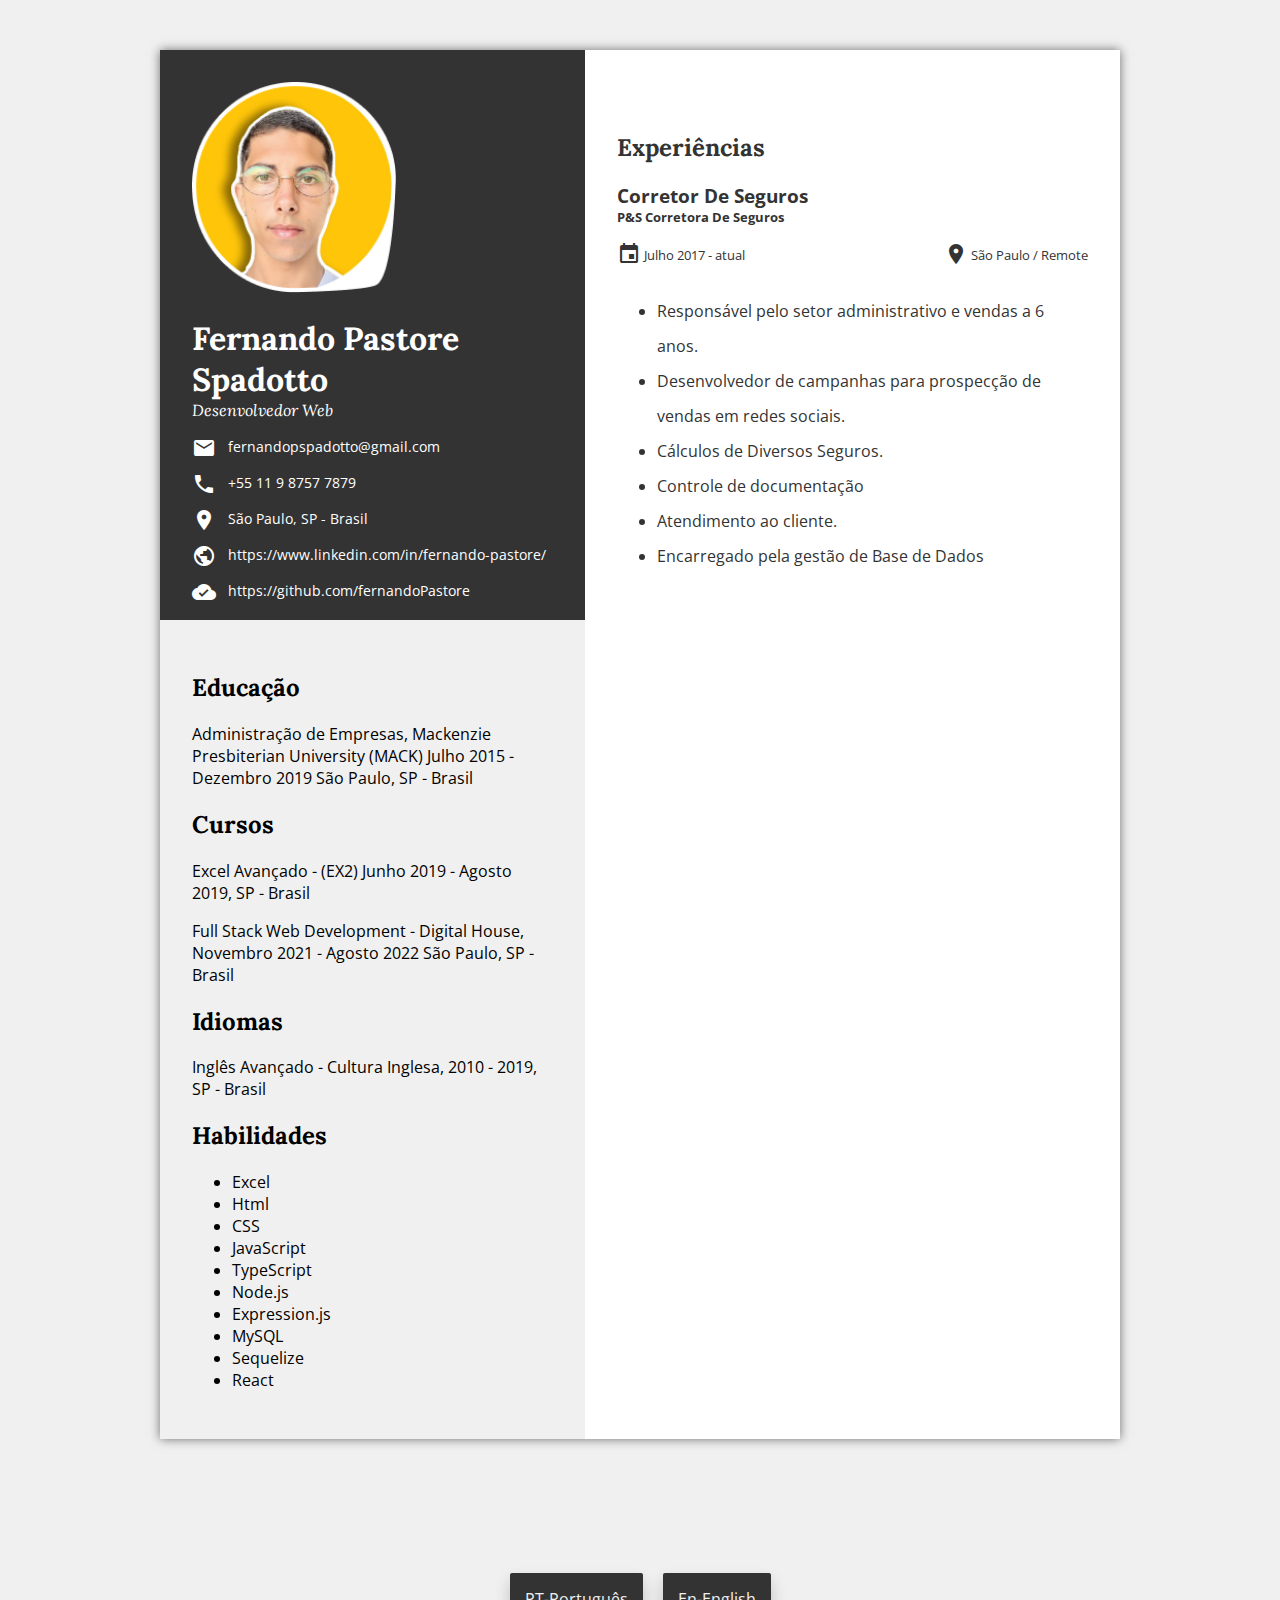
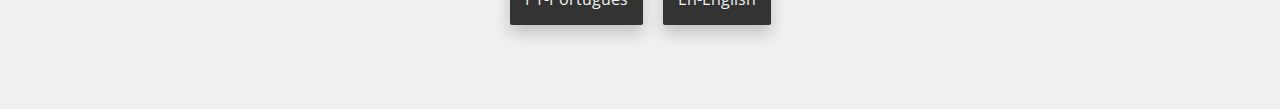
<file: index.html>
<!DOCTYPE html>
<html lang="pt">
<head>
    <meta charset="UTF-8">
    <meta http-equiv="X-UA-Compatible" content="IE=edge">
    <meta name="viewport" content="width=device-width, initial-scale=1.0">
    <title>Fernando Pastore - Resume</title>
     <link rel="stylesheet" href="./public/style.css">
     <link href="https://fonts.googleapis.com/icon?family=Material+Icons" rel="stylesheet">
</head>
<body>
    <main>
    <section id="contact">
        <img src="./public/img/my_photo.png" alt="my-photo">
        <h1>Fernando Pastore Spadotto</h1>
        <h2>Desenvolvedor Web</h2>
        <ul>
            <li>
                <i class="material-icons">email</i>
                <a href="fernandopspadotto@gmail.com">fernandopspadotto@gmail.com</a>
            </li>
            <li>
                <i class="material-icons">phone</i>
                <a href="tel:+5511987577879">+55 11 9 8757 7879</a>
            </li>
            <li>
                <i class="material-icons">place</i>
                <span>São Paulo, SP - Brasil</span>
            </li>
            <li>
                <i class="material-icons">public</i>
                <a href="https://www.linkedin.com/in/fernando-pastore-271a3915a/">
                    https://www.linkedin.com/in/fernando-pastore/</a>
            </li>
            <li>
                <i class="material-icons">cloud_done</i>
                <a href="https://github.com/fernandoPastore">https://github.com/fernandoPastore</a>
            </li>
           
        </ul>
    </section>
    <section id="skills">
        <h2>Educação</h2>
        <p>
            Administração de Empresas, Mackenzie Presbiterian University (MACK) Julho 2015 - Dezembro 2019 São Paulo, SP - Brasil
        </p>
        <h2>Cursos</h2>
        <p>
            Excel Avançado - (EX2) Junho 2019 - Agosto 2019, SP - Brasil
        </p>
        <p>
            Full Stack Web Development - Digital House, Novembro 2021 - Agosto 2022 São Paulo, SP - Brasil
        </p>
        <h2>Idiomas</h2>
        <p>
            Inglês Avançado - Cultura Inglesa, 2010 - 2019, SP - Brasil
        </p>
        <h2>Habilidades</h2>
        <ul>
            <li>Excel</li>
            <li>Html</li>
            <li>CSS</li>
            <li>JavaScript</li>
            <li>TypeScript</li>
            <li>Node.js</li> 
            <li>Expression.js</li>
            <li>MySQL</li>
            <li>Sequelize</li>
            <li>React</li>
        </ul>
    </section>
    <section id="experiences">
        <h2>Experiências</h2>
        <article>
        <h3>Corretor De Seguros</h3>
        <h4>P&S Corretora De Seguros</h4>
        <div>
            <span>
                <i class="material-icons">event</i>
                Julho 2017 - atual
            </span>
            <span>
                <i class="material-icons">place</i>
                São Paulo / Remote
            </span>
        </div>
        <ul>
            <li>Responsável pelo setor administrativo e vendas a 6 anos.</li>
            <li>Desenvolvedor de campanhas para prospecção de vendas em redes sociais.</li>
            <li>Cálculos de Diversos Seguros.</li>
            <li>Controle de documentação</li>
            <li>Atendimento ao cliente.</li>
            <li>Encarregado pela gestão de Base de Dados</li>
        </ul>
    </section>
    </main>

    <script src="app.js"></script>
</body>
<footer>
    <a id="pt" href="./index.html">PT-Português</a>
    <a id="en" href="./index_en.html">En-English</a>
</footer>
</html>
</file>
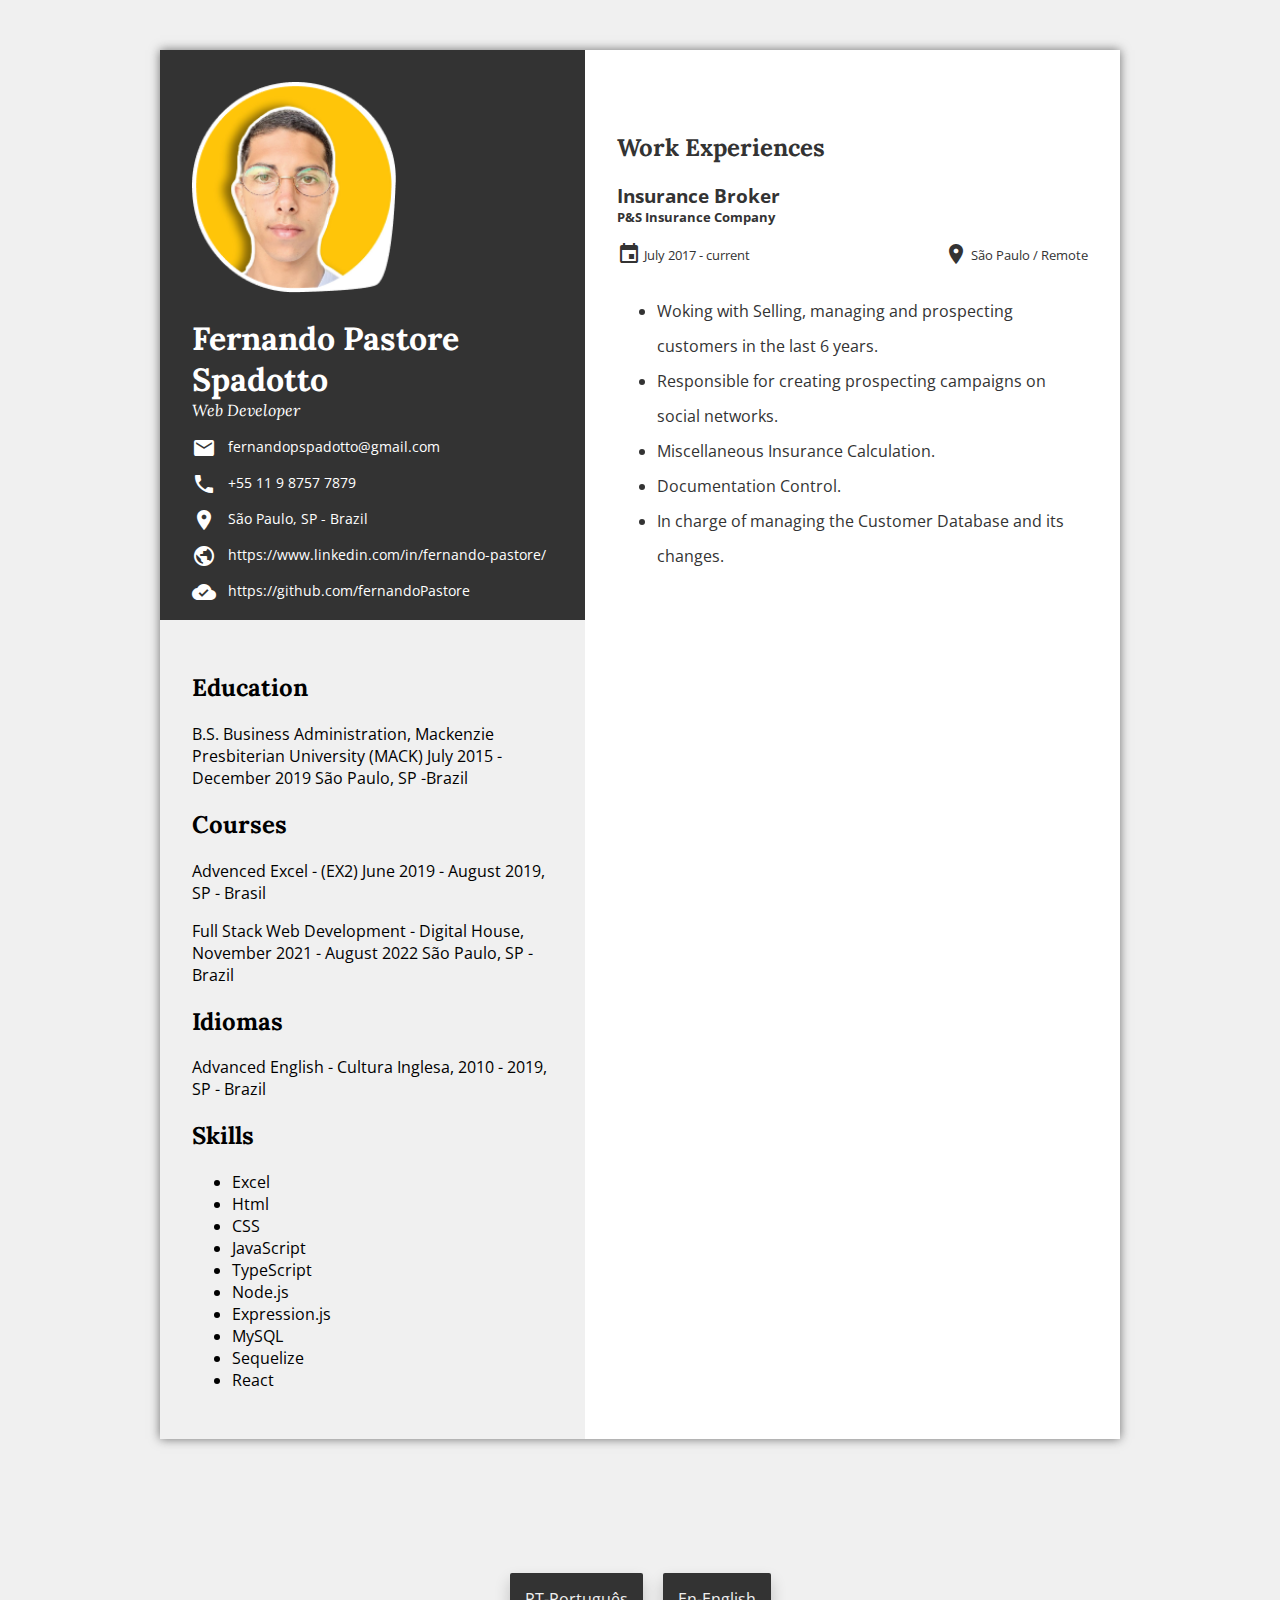
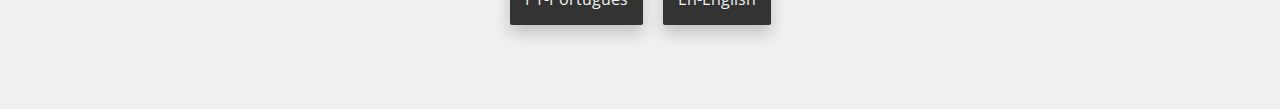
<file: index_en.html>
<!DOCTYPE html>
<html lang="en">
<head>
    <meta charset="UTF-8">
    <meta http-equiv="X-UA-Compatible" content="IE=edge">
    <meta name="viewport" content="width=device-width, initial-scale=1.0">
    <title>Fernando Pastore - Resume</title>
     <link rel="stylesheet" href="./public/style.css">
     <link href="https://fonts.googleapis.com/icon?family=Material+Icons" rel="stylesheet">
</head>
<body>
    <main>
    <section id="contact">
        <img src="./public/img/my_photo.png" alt="my-photo">
        <h1>Fernando Pastore Spadotto</h1>
        <h2>Web Developer</h2>
        <ul>
            <li>
                <i class="material-icons">email</i>
                <a href="fernandopspadotto@gmail.com">fernandopspadotto@gmail.com</a>
            </li>
            <li>
                <i class="material-icons">phone</i>
                <a href="tel:+5511987577879">+55 11 9 8757 7879</a>
            </li>
            <li>
                <i class="material-icons">place</i>
                <span>São Paulo, SP - Brazil</span>
            </li>
            <li>
                <i class="material-icons">public</i>
                <a href="https://www.linkedin.com/in/fernando-pastore-271a3915a/">
                    https://www.linkedin.com/in/fernando-pastore/</a>
            </li>
            <li>
                <i class="material-icons">cloud_done</i>
                <a href="https://github.com/fernandoPastore">https://github.com/fernandoPastore</a>
            </li>
           
        </ul>
    </section>
    <section id="skills">
        <h2>Education</h2>
        <p>
            B.S. Business Administration, Mackenzie Presbiterian University (MACK) July 2015 - December 2019 São Paulo, SP -Brazil
        </p>
        <h2> Courses</h2>
        <p>
            Advenced Excel - (EX2) June 2019 - August 2019, SP - Brasil
        </p>
        <p>
            Full Stack Web Development - Digital House, November 2021 - August 2022 São Paulo, SP -Brazil
        </p>
        <h2>Idiomas</h2>
        <p>
            Advanced English - Cultura Inglesa, 2010 - 2019, SP - Brazil
        </p>
        <h2>Skills</h2>
        <ul>
            <li>Excel</li>
            <li>Html</li>
            <li>CSS</li>
            <li>JavaScript</li>
            <li>TypeScript</li>
            <li>Node.js</li>
            <li>Expression.js</li>
            <li>MySQL</li>
            <li>Sequelize</li>
            <li>React</li>
        </ul>
    </section>
    <section id="experiences">
        <h2>Work Experiences</h2>
        <article>
            <h3>Insurance Broker</h3>
            <h4>P&S Insurance Company</h4>
            <div>
                <span>
                    <i class="material-icons">event</i>
                    July 2017 - current
                </span>
                <span>
                    <i class="material-icons">place</i>
                    São Paulo / Remote
                </span>
            </div>
            <ul>
                <li>Woking with Selling, managing and prospecting customers in the last 6 years.</li>
                <li>Responsible for creating prospecting campaigns on social networks.</li>
                <li>Miscellaneous Insurance Calculation.</li>
                <li>Documentation Control.</li>
                <li>In charge of managing the Customer Database and its changes.</li>
            </ul>
    </section>
    </main>

    <script src="app.js"></script>
</body>
<footer>
    <a id="pt" href="./index.html">PT-Português</a>
    <a id="en" href="./index_en.html">En-English</a>
</footer>
</html>
</file>
<file: public/style.css>
@import url('https://fonts.googleapis.com/css2?family=Lora&family=Open+Sans&display=swap');

* {
    box-sizing: border-box;
    font-family: 'Open Sans', sans-serif;
}

html {
    font-size: 16px;
}


body {
    margin: 0;
    padding: 0;
    background-color: #F0F0F0;
    height: 100vh;
}


h1, h2{
    font-family: 'Lora', serif;
}

main {
    background-color: white;
    width: 960px;
    margin: 50px auto;
    display: grid;
    grid-template-areas: "contact experiences"
                         "skills  experiences";
    grid-template-columns: 425px 2fr;
    grid-template-rows: 570px 1fr;
    box-shadow: 0 0 10px  rgb(110, 110, 110);
}

main  section {
    padding: 32px;
}

#contact {
    grid-area: contact;
    background-color: #333;
    color: white;
}

#contact img {
    height:auto;
    width: 204px;
    margin-bottom: 20px;
}

#contact h1, #contact h2{
    margin: 0;
}

#contact h2 {
    font-style: italic;
    font-weight: normal;
    font-size: 1rem;
}


#contact > ul{
    margin: 0;
    padding: 0;
    list-style: none;
    font-size: .9rem;
    
}

#contact > ul li {
    margin-top: 8px;
}

#contact > ul i{
    position: relative;
    top: 8px;
    margin-right: 8px;
    
}

#contact > ul a {
    color: white;
    text-decoration: none;
}

#skills {
    grid-area: skills;
    background-color: #F0F0F0;
}
#skills > h2 {
    font-size: 1.5rem;
}

#experiences {
    grid-area: experiences;
    color: #333
}

#experiences h2{
    margin-top: 50px;
}

#experiences i {
    position: relative;
    top: 0.4rem;
}

#experiences h3{
    margin-bottom: 0;
}

#experiences h4 {
    margin: 0 0 10px 0;
    font-size: .8rem;
}

#experiences article div {
    display: flex;
    justify-content: space-between;
    font-size: .8rem;
}

#experiences article ul {
    margin-top: 30px;
}

#experiences article p { 
    margin-left:1.8rem;
}

#experiences article ul li {
    line-height: 35px;
}

footer  {
    height: 220px;
    display:flex;
    align-items: center;
    justify-content: center
    
}

footer #pt  {   

    margin: 10px;
    border: none;
    padding: 15px;
    background: #333;
    color: #F0F0F0;
    border-radius: 2px;
    box-shadow: 0 8px 16px 0 rgba(0,0,0,0.2);
    cursor: pointer;
    text-decoration: none;
}

footer #en  {   
    margin: 10px;
    border: none;
    padding: 15px;
    background: #333;
    color: #F0F0F0;
    border-radius: 2px;
    box-shadow: 0 8px 16px 0 rgba(0,0,0,0.2);
    cursor: pointer;
    text-decoration: none;
}

#pt:hover {
    position: relative;
    top: -3px;
    box-shadow: -6px 14px 12px 2px rgba(0,0,0,0.2);;
  }
#en:hover {
    position: relative;
    top: -3px;
    box-shadow: -6px 14px 12px 2px rgba(0,0,0,0.2);;
  }

@media (max-width: 960px) {
    main {
        margin: 0;
        width: 100%;
        box-shadow: none;
    }
}

@media (max-width: 720px) {
    main {
        grid-template-areas: "contact"
                             "skills "
                             "experiences";
        grid-template-columns: 1fr;
        min-width: 360px;
    }
}
</file>
